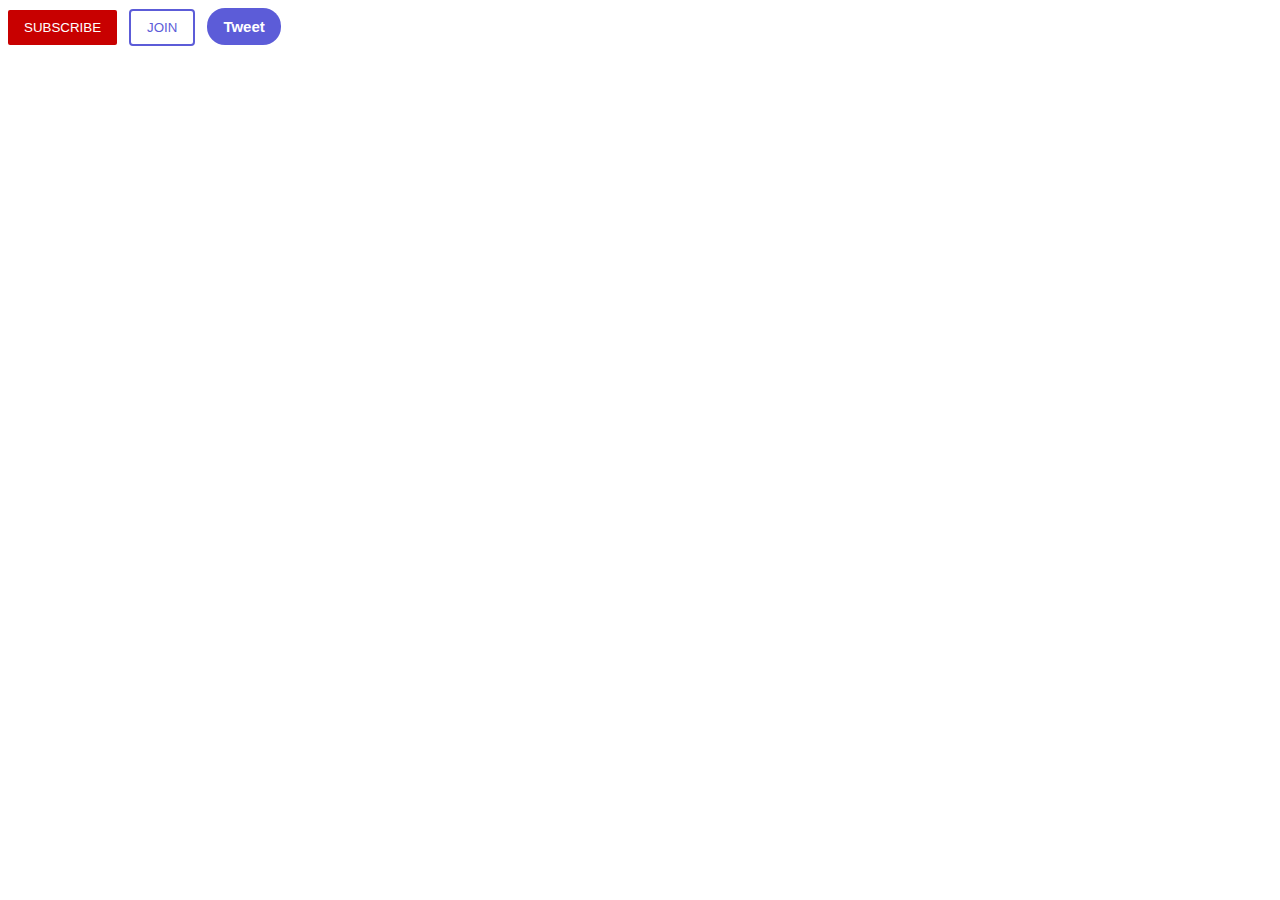
<file: buttons.html>
<!DOCTYPE html>
<html lang="en">
<head>
    <meta charset="UTF-8">
    <meta http-equiv="X-UA-Compatible" content="IE=edge">
    <meta name="viewport" content="width=device-width, initial-scale=1.0">
    <title>Document</title>
</head>
<body>
    <style>
        .subscribe-btn {
            background-color: rgb(200, 0, 0);
            color: white;
            border: none;
            padding-top: 10px;
            padding-bottom: 10px;
            padding-left: 16px;
            padding-right: 16px;
            border-radius: 2px;
            cursor: pointer;
            margin-right: 8px;
            transition: opacity 0.15s;
        }
    
        .subscribe-btn:hover {
            opacity: 0.8;
        }
    
        .subscribe-btn:active {
            opacity: 0.5;
        }
    
        .join-btn {
            background-color: white;
            border-color: rgb(92, 92, 216);
            border-style: solid;
            border-radius: 4px;
            color: rgb(92, 92, 216);
            padding-top: 9px;
            padding-bottom: 9px;
            padding-left: 16px;
            padding-right: 16px;
            cursor: pointer;
            transition: background-color 0.15s,
           color 0.15s;
        }
    
        .join-btn:hover {
            color: white;
            background-color:rgb(92, 92, 216) ;
        }

        .join-btn:active {
            opacity: 0.7;
        }
    
        .tweet-btn {
            background-color: rgb(92, 92, 216);
            color: white;
            padding-top: 10px;
            padding-bottom: 10px;
            padding-left: 16px;
            padding-right: 16px;
            border: none;
            border-radius: 18px;
            font-weight: bold;
            font-size: 15px;
            margin-left: 8px;
            cursor: pointer;
            transition: box-shadow 0.15s;
        }

        .tweet-btn:hover {
            box-shadow: 5px 5px 10px  rgba(0, 0, 0, 0.15);
        }
    </style>
    
    <button class="subscribe-btn">
        SUBSCRIBE
    </button>
    <button class="join-btn">
        JOIN
    </button>
    <button class="tweet-btn">
        Tweet
    </button>
</body>
</html>
</file>
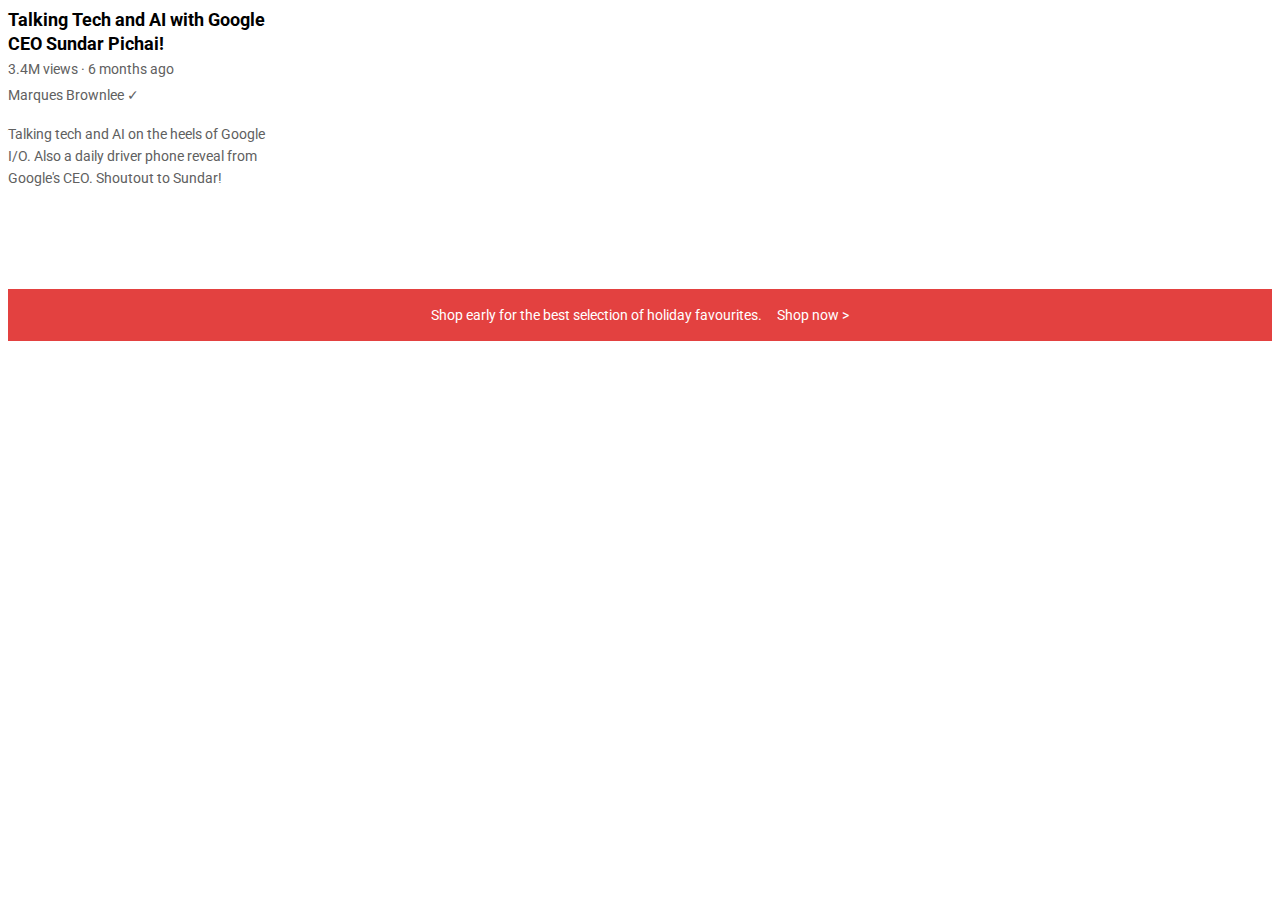
<file: text.html>
<!DOCTYPE html>
<html lang="en">
<head>
    <meta charset="UTF-8">
    <meta http-equiv="X-UA-Compatible" content="IE=edge">
    <meta name="viewport" content="width=device-width, initial-scale=1.0">
    <title>Youtube create</title>
    <link rel="stylesheet" href="styles/text.css">
    <link rel="preconnect" href="https://fonts.googleapis.com">
    <link rel="preconnect" href="https://fonts.gstatic.com" crossorigin>
    <link href="https://fonts.googleapis.com/css2?family=Roboto:wght@400;700&display=swap" rel="stylesheet">

</head>
<body>
   

    <p class="video-title">
        Talking Tech and AI with Google CEO Sundar Pichai!
    </p>

    <p class="video-stats">
        3.4M views &#183; 6 months ago
    </p>

    <p class="video-author">
        Marques Brownlee &#10003;
    </p>

    <p class="video-description">
        Talking tech and AI on the heels of Google I/O. Also a daily driver phone reveal from Google's CEO. Shoutout to Sundar!
    </p>

    <p class="apple-text">
        Shop early for the best selection of holiday favourites. <span class="shop">Shop  now &#62;</span>
    </p>

</body>
</html>
</file>
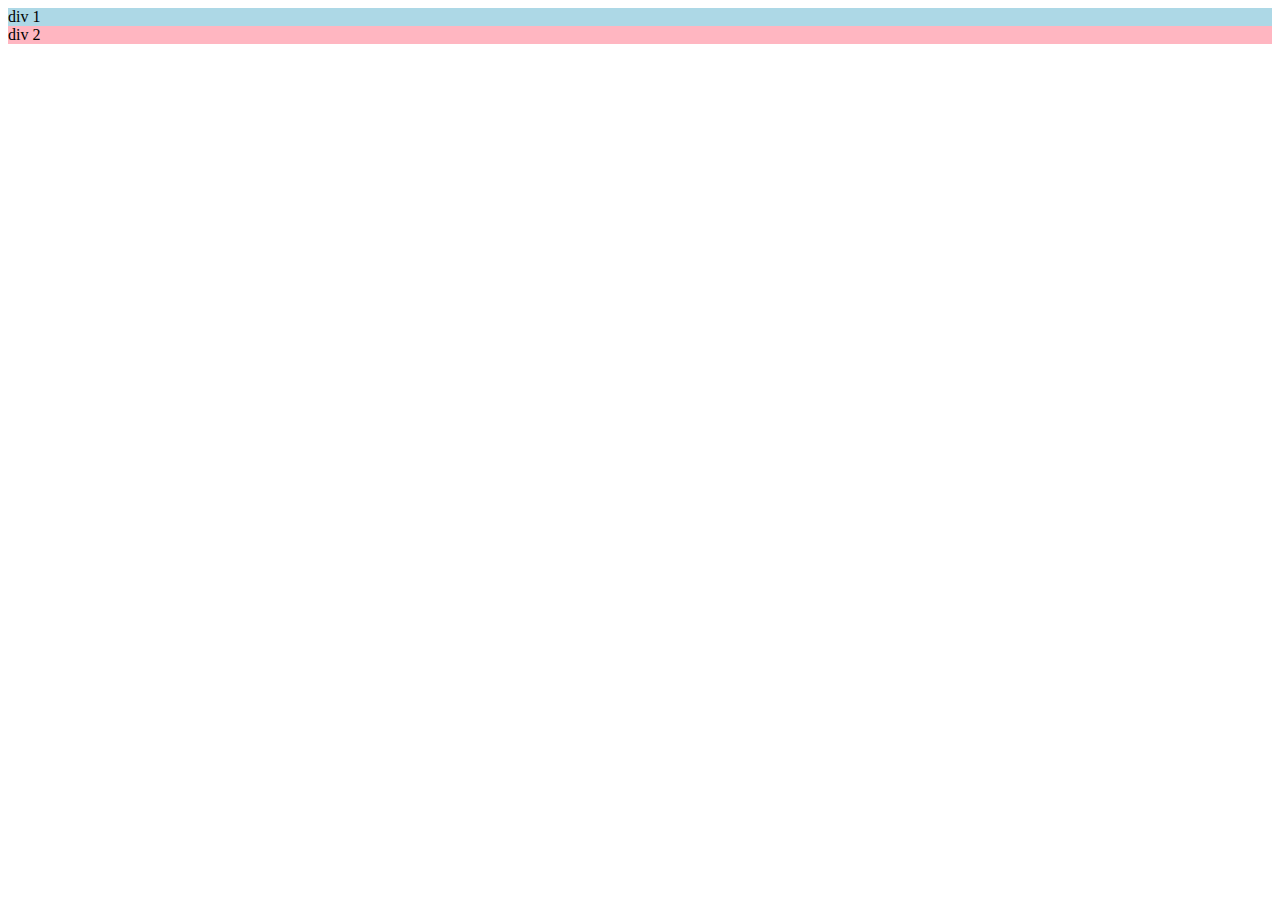
<file: intro to html/flexbox.html>
<!DOCTYPE html>
<html lang="en">
<head>
    <meta charset="UTF-8">
    <meta http-equiv="X-UA-Compatible" content="IE=edge">
    <meta name="viewport" content="width=device-width, initial-scale=1.0">
    <title>Flexbox Practice</title>
</head>
<body>
    <div>
        <div style="background-color: lightblue;">div 1</div>
        <div style="background-color: lightpink;">div 2</div>
    </div>
</body>
</html>
</file>
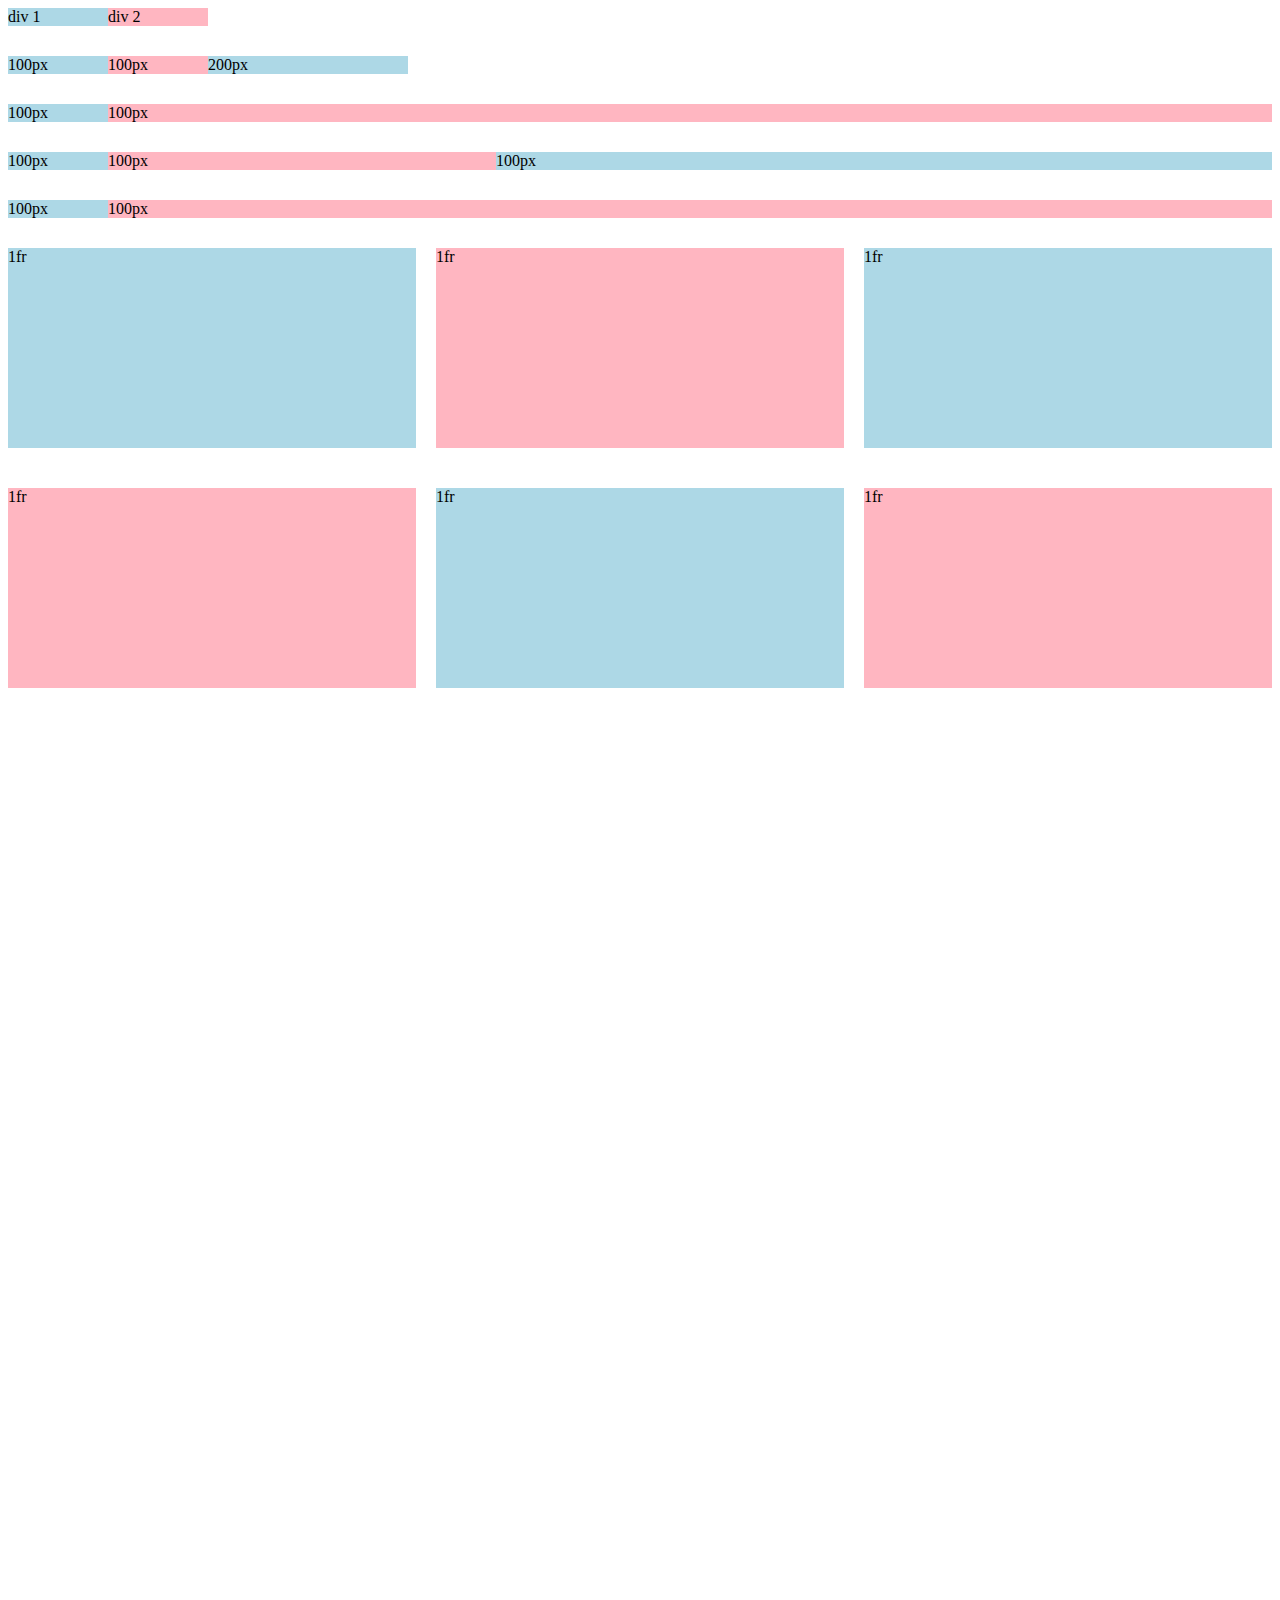
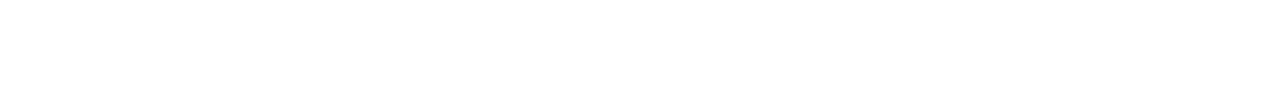
<file: intro to html/grid.html>
<!DOCTYPE html>
<html lang="en">
<head>
    <meta charset="UTF-8">
    <meta http-equiv="X-UA-Compatible" content="IE=edge">
    <meta name="viewport" content="width=device-width, initial-scale=1.0">
    <title>youtube grid</title>
</head>
<body style="padding-bottom: 1000px">
    <div 
    style="
    display: grid;
    grid-template-columns: 100px 100px;">
        <div style="background-color: lightblue;">div 1</div>
        <div style="background-color: lightpink;">div 2 </div>
        
    </div>  
    <div 
    style="
    margin-top: 30px;
    display: grid;
    grid-template-columns: 100px 100px 200px;">
        <div style="background-color: lightblue;">100px</div>
        <div style="background-color: lightpink;">100px </div>
        <div style="background-color: lightblue;">200px</div>
        
        
        
    </div>   


    <div 
    style="
    margin-top: 30px;
    display: grid;
    grid-template-columns: 100px 1fr;">
        <div style="background-color: lightblue;">100px</div>
        <div style="background-color: lightpink;">100px </div>        
    </div> 

    <div 
    style="
    margin-top: 30px;
    display: grid;
    grid-template-columns: 100px 1fr 2fr;">
        <div style="background-color: lightblue;">100px</div>
        <div style="background-color: lightpink;">100px </div>  
        <div style="background-color: lightblue;">100px</div>      
    </div> 

     <div 
    style="
    margin-top: 30px;
    display: grid;
    grid-template-columns: 100px 1fr;">
        <div style="background-color: lightblue;">100px</div>
        <div style="background-color: lightpink;">100px </div>        
    </div> 

    <div 
    style="
    margin-top: 30px;
    display: grid;
    grid-template-columns: 1fr 1fr 1fr;
    column-gap: 20px;
    row-gap: 40px;">
        <div style="background-color: lightblue; height: 200px">1fr</div>
        <div style="background-color: lightpink; height: 200px">1fr </div>  
        <div style="background-color: lightblue; height: 200px">1fr</div>   
        <div style="background-color: lightpink; height: 200px">1fr </div>     
        <div style="background-color: lightblue; height: 200px">1fr</div>   
        <div style="background-color: lightpink; height: 200px">1fr </div>     
    </div> 
</body>
</html>
</file>
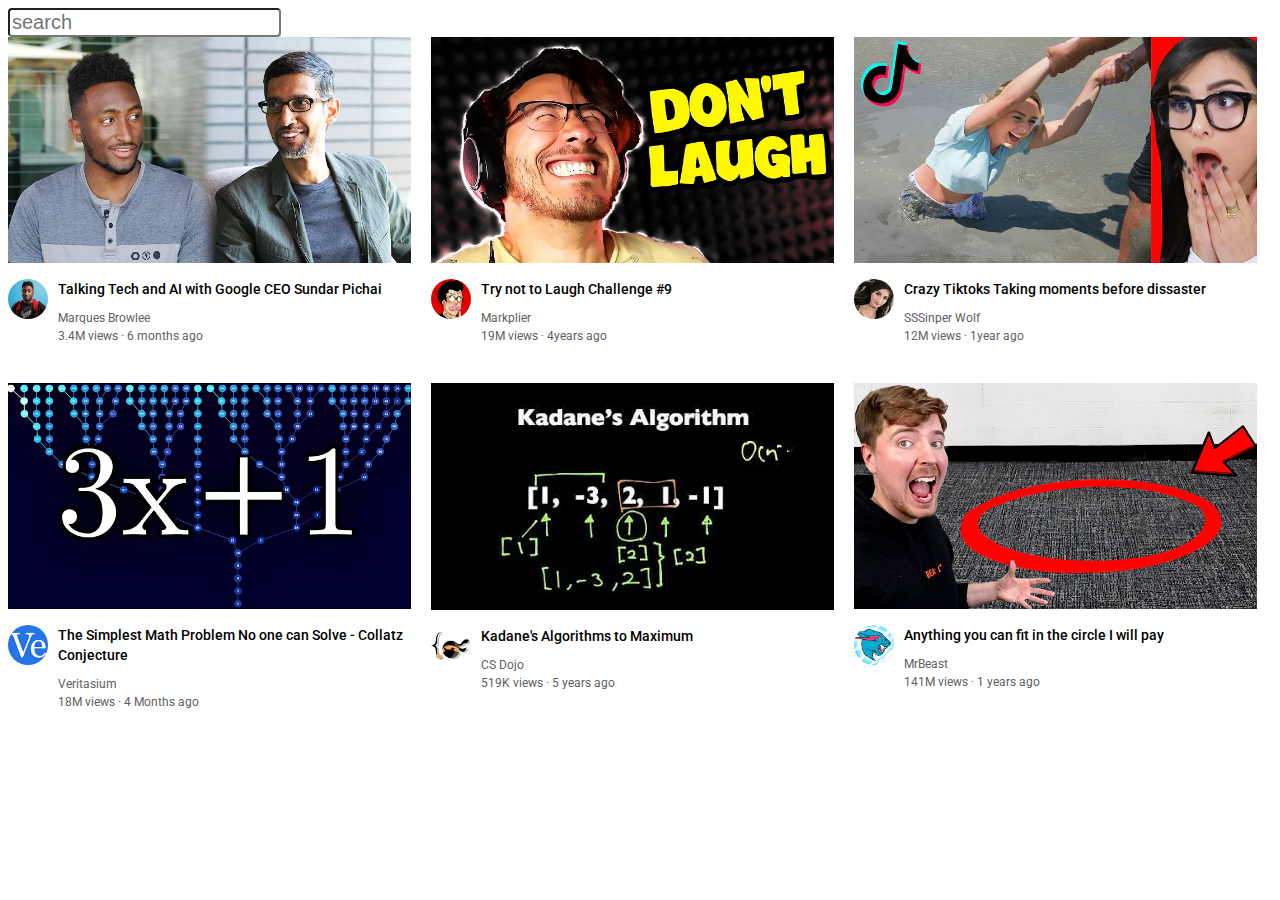
<file: intro to html/youtube.html>
<!DOCTYPE html>
<html lang="en">
<head>
    <meta charset="UTF-8">
    <meta http-equiv="X-UA-Compatible" content="IE=edge">
    <meta name="viewport" content="width=device-width, initial-scale=1.0">
    <title>Youtub clone</title>
    <link rel="preconnect" href="https://fonts.googleapis.com">
    <link rel="preconnect" href="https://fonts.gstatic.com" crossorigin>
    <link href="https://fonts.googleapis.com/css2?family=Roboto:wght@400;500;700&display=swap" rel="stylesheet">
    <style>
        .thumbnail {
            width: 100%;
        }

        p {
            font-family: Roboto, Arial;
            margin-top: 0;
            margin-bottom:  0;
        }

        .search-bar {
            display: block;
            font-size: 20px;
            border-radius: 4px;
        }

        .video-title {
            margin-top: 0;
            font-size: 14px;
            font-weight: 500;
            line-height: 20px ;
            margin-bottom: 12px;
        }

        .video-author, .video-stats {
            font-size: 12px;
            color: rgb(96, 96, 96);
            
        }

        .video-author {
            margin-bottom: 4px;
        }

        .video-preview {
        
            
            margin-right: 15px;
        }

        .channel-picture {
          
        }

        .video-info {
                       
        }

        .profile-picture {
            width: 40px;
            border-radius: 50px;
        }

        .thumbnail-row {
            margin-bottom: 12px;
        }

        .video-info-grid {
            display: grid;
            grid-template-columns: 50px 1fr;
        }

        .video-grid {
            display: grid;
            grid-template-columns: 1fr 1fr 1fr;
            column-gap: 5px;
            row-gap: 40px;
        }

    </style>


</head>
<body>
    <input type="text" placeholder="search" class="search-bar">
    <div class="video-grid">
        <div class="video-preview">
            <div class="thumbnail-row">
                <img class="thumbnail" src="thumbnail-1.webp" alt="">
            </div>
            <div class="video-info-grid">
                <div class="channel-picture">
                    <img class="profile-picture" src="channel-1.jpeg">
                </div>
                <div class="video-info">
                    <p class="video-title">
                        Talking Tech and AI with Google CEO Sundar Pichai
                    </p>
                    <p class="video-author">
                        Marques Browlee
                    </p>
                    <p class="video-stats">
                        3.4M views &#183; 6 months ago
                    </p>
                </div>
            </div>
        </div>
    
        <div class="video-preview">
            <div class="thumbnail-row">
                <img class="thumbnail" src="thumbnail-2.webp" alt="">
            </div>
            <div class="video-info-grid">
                <div class="channel-picture">
                    <img class="profile-picture" src="channel-2.jpeg">
                </div>
                <div class="video-info">
                    <p class="video-title">
                        Try not to Laugh Challenge #9
                    </p>
                    <p class="video-author">
                        Markplier
                    </p>
                    <p class="video-stats">
                        19M views &#183; 4years ago
                    </p>
                </div>
            </div>
        </div>
    
        <div class="video-preview">
            <div class="thumbnail-row">
                <img class="thumbnail" src="thumbnail-3.webp" alt="">
            </div>
            <div class="video-info-grid">
                <div class="channel-picture">
                    <img class="profile-picture" src="channel-3.jpeg">
                </div>
                <div class="video-info">
                    <p class="video-title">
                        Crazy Tiktoks Taking moments before dissaster
                    </p>
                    <p class="video-author">
                        SSSinper Wolf
                    </p>
                    <p class="video-stats">
                        12M views &#183; 1year ago
                    </p>
                </div>
            </div>
        </div>
    
        <div class="video-preview">
            <div class="thumbnail-row">
                <img class="thumbnail" src="thumbnail-4.webp" alt="">
            </div>
            <div class="video-info-grid">
                <div class="channel-picture">
                    <img class="profile-picture" src="channel-4.jpeg">
                </div>
                <div class="video-info">
                    <p class="video-title">
                        The Simplest Math Problem No one can Solve - Collatz Conjecture
                    </p>
                    <p class="video-author">
                        Veritasium
                    </p>
                    <p class="video-stats">
                        18M views &#183; 4 Months ago
                    </p>
                </div>
            </div>
        </div>
    
        <div class="video-preview">
            <div class="thumbnail-row">
                <img class="thumbnail" src="thumbnail-5.webp" alt="">
            </div>
            <div class="video-info-grid">
                <div class="channel-picture">
                    <img class="profile-picture" src="channel-5.jpeg">
                </div>
                <div class="video-info">
                    <p class="video-title">
                        Kadane's Algorithms to Maximum
                    </p>
                    <p class="video-author">
                        CS Dojo
                    </p>
                    <p class="video-stats">
                        519K views &#183;  5 years ago
                    </p>
                </div>
            </div>
        </div>
    
        <div class="video-preview">
            <div class="thumbnail-row">
                <img class="thumbnail" src="thumbnail-6.webp" alt="">
            </div>
            <div class="video-info-grid">
                <div class="channel-picture">
                    <img class="profile-picture" src="channel-6.jpeg">
                </div>
                <div class="video-info">
                    <p class="video-title">
                        Anything you can fit in the circle I will pay
                    </p>
                    <p class="video-author">
                        MrBeast
                    </p>
                    <p class="video-stats">
                        141M views &#183; 1 years ago
                    </p>
                </div>
            </div>
        </div>
    
    </div>
   
</body>
</html>
</file>
<file: styles/text.css>
p {
    font-family: Roboto;
    margin-top: 0;
    margin-bottom: 0;
}

.video-title {
    font-weight: bold;
    font-size: 18px;
    width: 280px;
    line-height: 24px;
}

.video-stats {
    font-size: 14px;
    color: rgb(96, 96, 96);
    margin-top: 5px;
    margin-bottom: 10px;
}

.video-author {
    font-size: 14px;
    color: rgb(96, 96, 96);
}

.video-description {
    font-size: 14px;
    color: rgb(96, 96, 96);
    width: 280px;
    line-height: 22px;
    margin-top: 20px;
    margin-bottom: 100px;
}

.apple-text {
    margin-bottom: 50px;
    font-size: 14px;
    background-color: rgb(227, 65, 64);
    color: white;
    text-align: center;
    padding-top: 18px;
    padding-bottom: 18px;
}

.shop {
    cursor: pointer;
    margin-left: 12px;
}


.shop:hover {
    text-decoration: underline;
}
</file>
